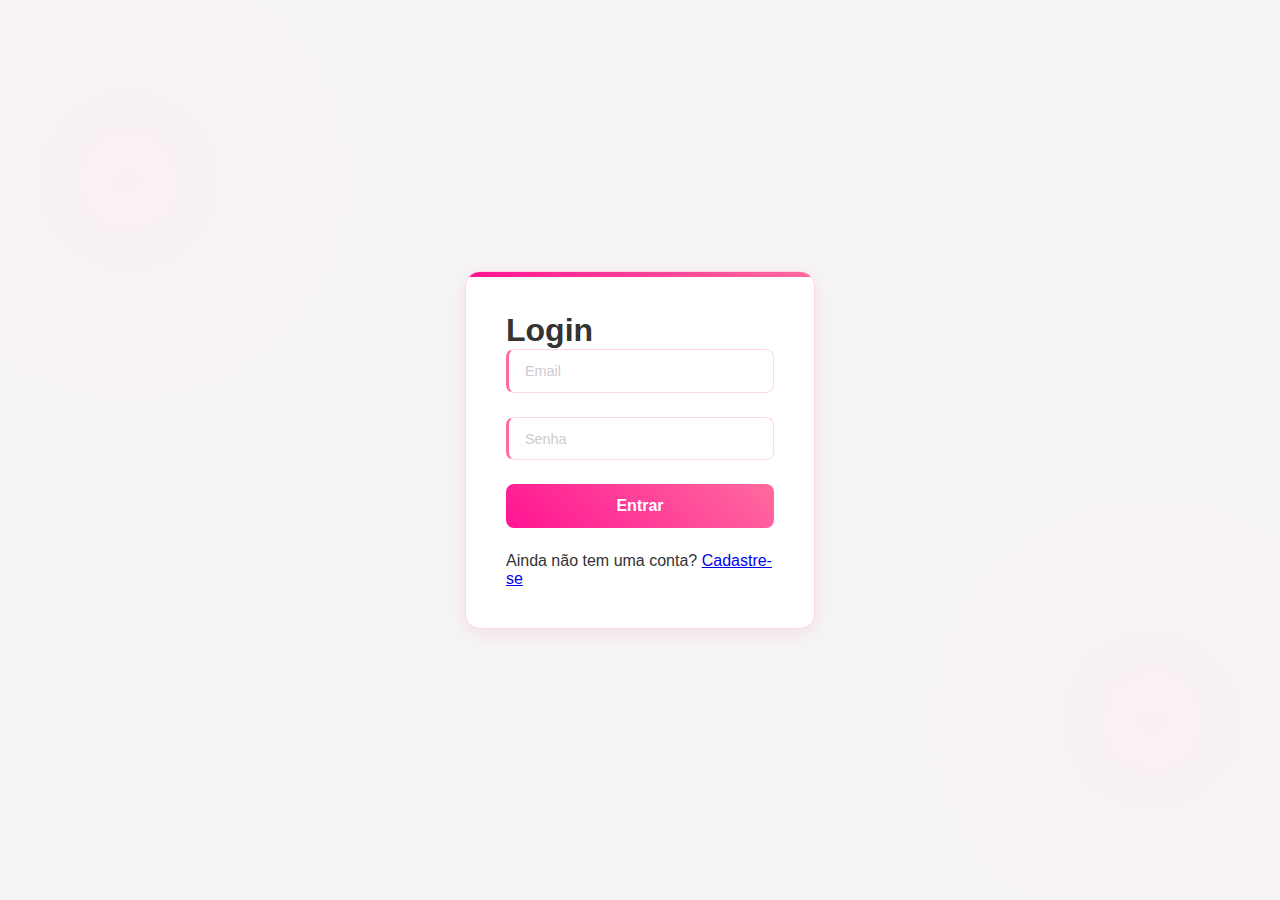
<file: index.html>
<!DOCTYPE html>
<html lang="pt-BR">
<head>
  <meta charset="UTF-8" />
  <meta name="viewport" content="width=device-width, initial-scale=1.0" />
  <title>Login - Sistema de Voluntários</title>
  <link rel="stylesheet" href="style.css" />
</head>
<body data-page="login">
  <div class="login-container">
    <h1>Login</h1>
    <form id="loginForm">
      <input type="email" id="loginEmail" placeholder="Email" required />
      <input type="password" id="loginPassword" placeholder="Senha" required />
      <button type="submit">Entrar</button>
      <p id="loginError" class="error-message"></p>
    </form>
    <p class="link">
      Ainda não tem uma conta? <a href="cadastro.html">Cadastre-se</a>
    </p>
  </div>

  <script src="script.js"></script>
</body>
</html>
</file>
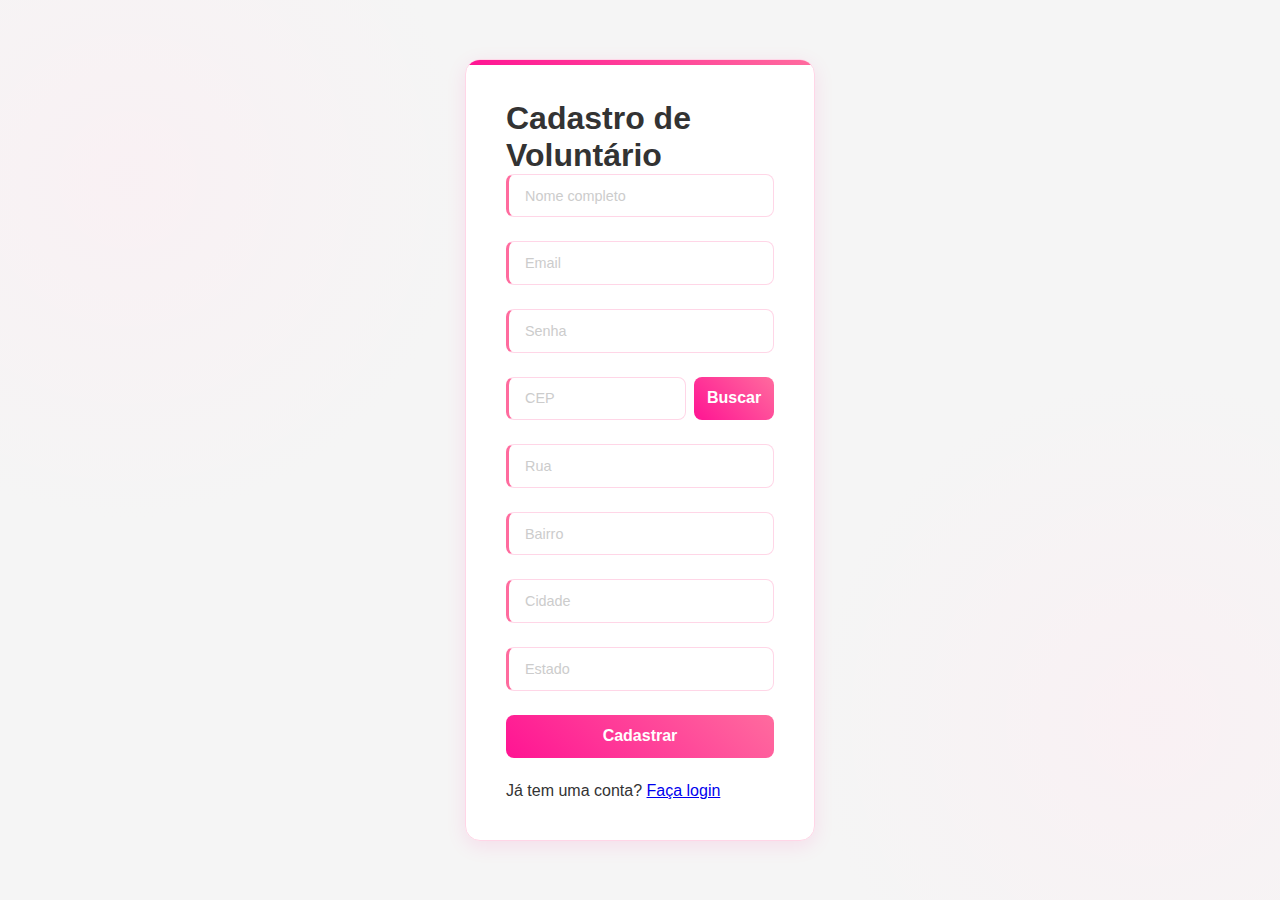
<file: cadastro.html>
<!DOCTYPE html>
<html lang="pt-BR">
<head>
  <meta charset="UTF-8" />
  <meta name="viewport" content="width=device-width, initial-scale=1.0" />
  <title>Cadastro - Sistema de Voluntários</title>
  <link rel="stylesheet" href="style.css" />
</head>
<body data-page="cadastro">
  <div class="register-container">
    <h1>Cadastro de Voluntário</h1>
    <form id="registerForm">
      <input type="text" id="nome" placeholder="Nome completo" required />
      <input type="email" id="email" placeholder="Email" required />
      <input type="password" id="senha" placeholder="Senha" required />
      <div style="display: flex; gap: 8px; align-items: center;">
        <input type="text" id="cep" required placeholder="CEP" />
        <button type="button" id="buscarCepBtn">Buscar</button>
      </div>
      <input type="text" id="rua" placeholder="Rua" required />
      <input type="text" id="bairro" placeholder="Bairro" required />
      <input type="text" id="cidade" placeholder="Cidade" required />
      <input type="text" id="estado" placeholder="Estado" required />
      <button type="submit">Cadastrar</button>
      <p id="registerError" class="error-message"></p>
    </form>
    <p class="link">
      Já tem uma conta? <a href="index.html">Faça login</a>
    </p>
  </div>

  <script src="script.js"></script>
</body>
</html>
</file>
<file: style.css>
* { 
margin: 0; 
padding: 0;
box-sizing: border-box;
font-family: 'Segoe UI', Tahoma, Geneva, Verdana, sans-serif;
}

body {
background-color: #f5f5f5;
color: #333;
display: flex;
justify-content: center;
align-items: center;
min-height: 100vh;
background-image: 
    radial-gradient(circle at 10% 20%, #ffebf270 0%, transparent 25%),
    radial-gradient(circle at 90% 80%, #ffebf270 0%, transparent 25%);
}

.petal {
position: fixed;
background-color: #ffebf2;
border-radius: 50%;
z-index: -1;
opacity: 0.8;
}

.petal:nth-child(1) {
width: 120px;
height: 120px;
top: 10%;
right: 10%;
}

.petal:nth-child(2) {
width: 80px;
height: 80px;
bottom: 15%;
left: 10%;
}

.login-container,
.register-container,
.dashboard-container {
background-color: rgba(255, 255, 255, 0.95);
border-radius: 15px;
padding: 2.5rem;
width: 350px;
box-shadow: 0 5px 20px rgba(255, 20, 147, 0.1);
border: 1px solid #ffd6e7;
position: relative;
overflow: hidden;
}

.dashboard-container {
display: none;
width: 100%;
max-width: 1200px;
min-height: 80vh;
margin: 20px auto;
padding: 0;
}

.login-container::before,
.register-container::before {
content: '';
position: absolute;
top: 0;
left: 0;
width: 100%;
height: 5px;
background: linear-gradient(to right, #ff1493, #ff6b9e);
}

h2 {
text-align: center;
margin-bottom: 1.5rem;
font-weight: 600;
color: #ff1493;
font-size: 1.8rem;
position: relative;
}

h2::after {
content: '';
position: absolute;
bottom: -10px;
left: 50%;
transform: translateX(-50%);
width: 50px;
height: 3px;
background: linear-gradient(to right, #ff6b9e, #ff1493, #ff6b9e);
border-radius: 3px;
}

form {
display: flex;
flex-direction: column;
gap: 1.5rem;
}

input, select {
background-color: rgba(255, 255, 255, 0.8);
border: 1px solid #ffd6e7;
padding: 0.8rem 1rem;
color: #555;
outline: none;
border-radius: 8px;
transition: all 0.3s ease;
font-size: 0.9rem;
width: 100%;
}

input:required, select:required {
border-left: 3px solid #ff6b9e;
}

input::placeholder {
color: #ccc;
}

input:focus {
border-color: #ff6b9e;
box-shadow: 0 0 0 3px rgba(255, 107, 158, 0.2);
}

button {
background: linear-gradient(45deg, #ff1493, #ff6b9e);
color: white;
border: none;
padding: 0.8rem;
border-radius: 8px;
cursor: pointer;
font-weight: 600;
transition: all 0.3s ease;
font-size: 1rem;
}

button:hover {
background: linear-gradient(45deg, #e0006a, #ff1493);
box-shadow: 0 5px 15px rgba(255, 20, 147, 0.2);
}

.login-links {
margin-top: 20px;
text-align: center;
font-size: 0.9rem;
}

.login-links a {
color: #ff1493;
text-decoration: none;
font-weight: 500;
}

.login-links a:hover {
text-decoration: underline;
}

.login-info {
margin-top: 10px;
color: #666;
}

.login-info strong {
color: #ff1493;
}


.sidebar {
width: 250px;
background: linear-gradient(to bottom, #ff1493, #ff6b9e);
color: white;
padding: 20px 0;
box-shadow: 2px 0 10px rgba(0, 0, 0, 0.1);
}

.logo {
font-size: 1.5rem;
font-weight: bold;
text-align: center;
padding: 20px 0;
margin-bottom: 30px;
border-bottom: 1px solid rgba(255, 255, 255, 0.2);
}

.menu {
list-style: none;
}

.menu li {
margin-bottom: 5px;
}

.menu a {
display: flex;
align-items: center;
padding: 12px 20px;
color: white;
text-decoration: none;
transition: all 0.3s;
}

.menu a:hover {
background-color: rgba(255, 255, 255, 0.1);
}

.menu .active a {
background-color: rgba(255, 255, 255, 0.2);
border-left: 3px solid white;
}

.menu .icon {
margin-right: 10px;
font-weight: bold;
}

.menu .logout {
margin-top: 30px;
border-top: 1px solid rgba(255, 255, 255, 0.2);
padding-top: 10px;
}

.content {
flex: 1;
padding: 30px;
background-color: #fff;
}

.content-section {
display: none;
}

.content-section.active {
display: block;
}

.form-group {
margin-bottom: 15px;
}

.form-group label {
display: block;
margin-bottom: 5px;
font-weight: 500;
color: #555;
}

.form-row {
display: flex;
gap: 15px;
}

.form-row .form-group {
flex: 1;
}

.cep-container {
display: flex;
gap: 10px;
}

.cep-container button {
padding: 0 15px;
}

.list-controls {
display: flex;
justify-content: space-between;
align-items: center;
margin-bottom: 20px;
}

.search-container {
position: relative;
flex-grow: 1;
}

.search-container input {
padding-left: 35px;
}

.search-icon {
position: absolute;
left: 10px;
top: 50%;
transform: translateY(-50%);
color: #999;
}

.clear-all-btn {
background: #ff4757;
padding: 10px 20px;
margin-left: 15px;
}

.clear-all-btn:hover {
background: #e84118;
}

.volunteers-list {
display: grid;
grid-template-columns: repeat(auto-fill, minmax(300px, 1fr));
gap: 20px;
}

.volunteer-card {
display: flex;
background: white;
border-radius: 10px;
overflow: hidden;
box-shadow: 0 3px 10px rgba(0, 0, 0, 0.05);
transition: transform 0.3s;
}

.volunteer-card:hover {
transform: translateY(-5px);
}

.volunteer-photo {
width: 100px;
height: 100px;
flex-shrink: 0;
}

.volunteer-photo img {
width: 100%;
height: 100%;
object-fit: cover;
}

.volunteer-info {
padding: 15px;
flex-grow: 1;
}

.volunteer-info h3 {
color: #ff1493;
margin-bottom: 5px;
}

.volunteer-email {
color: #666;
font-size: 0.9rem;
margin-bottom: 10px;
}

.volunteer-address {
color: #555;
font-size: 0.85rem;
margin-bottom: 10px;
white-space: pre-line;
}

.weather-info {
display: flex;
align-items: center;
gap: 8px;
margin: 10px 0;
padding: 8px;
background-color: rgba(255, 255, 255, 0.7);
border-radius: 5px;
font-size: 0.9rem;
}

.weather-icon {
width: 30px;
height: 30px;
}

.weather-info span {
font-weight: 500;
color: #333;
}

.weather-info small {
color: #666;
font-size: 0.8rem;
margin-left: auto;
}

.volunteer-actions {
display: flex;
justify-content: flex-end;
}

.delete-btn {
background: #ff4757;
padding: 5px 10px;
font-size: 0.8rem;
}

.delete-btn:hover {
background: #e84118;
}

.loading-message,
.empty-message {
text-align: center;
padding: 40px 0;
color: #666;
font-style: italic;
grid-column: 1 / -1;
}

@media (max-width: 768px) {
.dashboard-container {
    flex-direction: column;
}

.sidebar {
    width: 100%;
}

.content {
    padding: 20px;
}

.volunteers-list {
    grid-template-columns: 1fr;
}

.login-container,
.register-container {
    background-color: rgba(255, 255, 255, 0.95);
    border-radius: 15px;
    padding: 2.5rem;
    width: 90%;   
    max-width: 600px;   
    box-shadow: 0 5px 20px rgba(255, 20, 147, 0.1);
    border: 1px solid #ffd6e7;
    position: relative;
    overflow: hidden;
}

.dashboard-container {
    display: flex;
    width: 100%;
    max-width: 1200px;
    min-height: 80vh;
    margin: 20px auto;
    padding: 0;
    background-color: rgba(255, 255, 255, 0.95);
    border-radius: 15px;
    box-shadow: 0 5px 20px rgba(255, 20, 147, 0.1);
    border: 1px solid #ffd6e7;
    position: relative;
    overflow: hidden;
}
}
</file>
